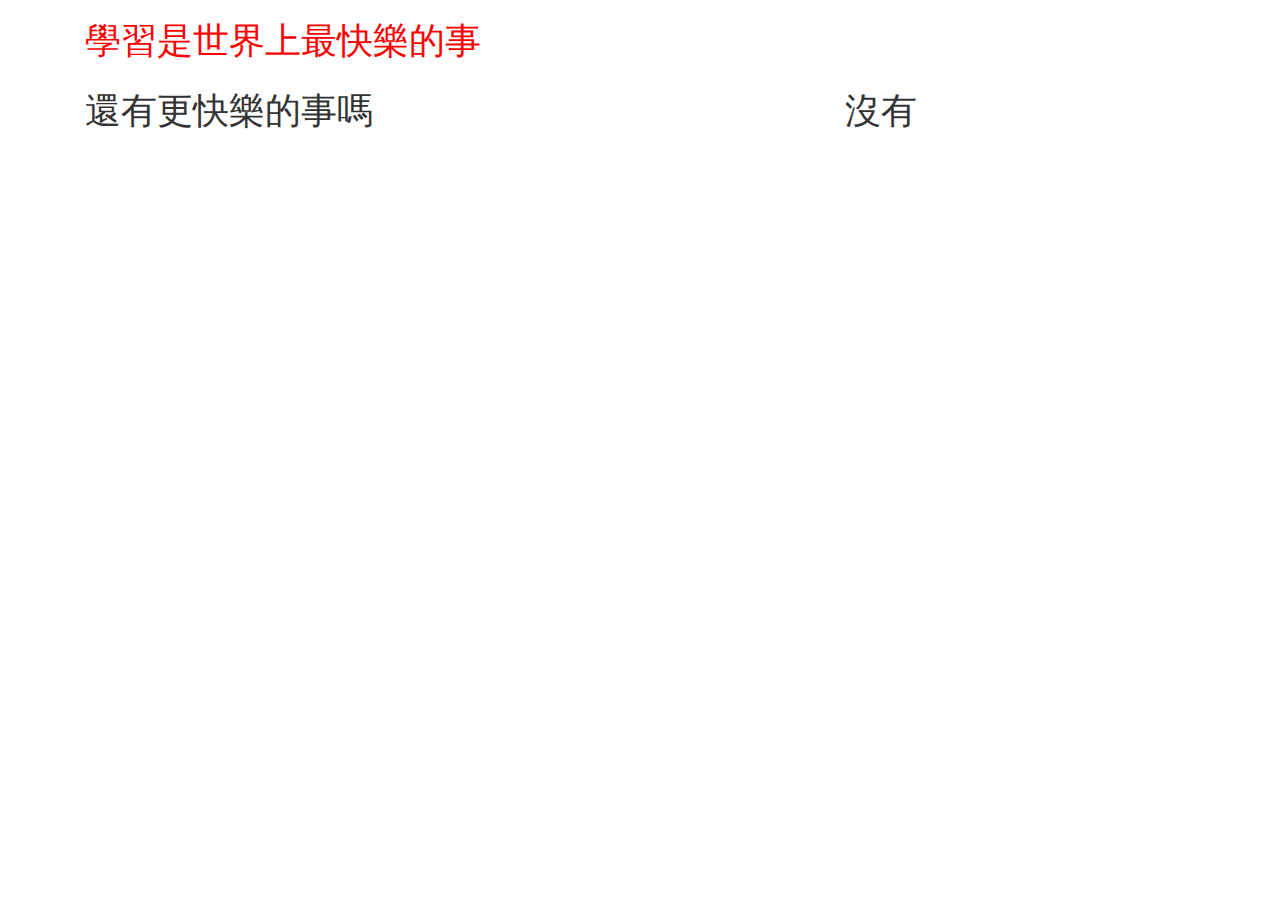
<file: index.html>
<!doctype html>
<html class="no-js" lang="">

<head>
    <style type="text/css"></style>
    <meta charset="utf-8">
    <meta http-equiv="X-UA-Compatible" content="IE=edge,chrome=1">
    <title></title>
    <meta name="description" content="">
    <meta name="viewport" content="width=device-width, initial-scale=1">
    <link href="https://fonts.googleapis.com/css?family=Shadows+Into+Light" rel="stylesheet">

    <link rel="stylesheet" href="https://maxcdn.bootstrapcdn.com/bootstrap/3.3.7/css/bootstrap.min.css" integrity="sha384-BVYiiSIFeK1dGmJRAkycuHAHRg32OmUcww7on3RYdg4Va+PmSTsz/K68vbdEjh4u" crossorigin="anonymous">

    <script src="https://maxcdn.bootstrapcdn.com/bootstrap/3.3.7/js/bootstrap.min.js" integrity="sha384-Tc5IQib027qvyjSMfHjOMaLkfuWVxZxUPnCJA7l2mCWNIpG9mGCD8wGNIcPD7Txa" crossorigin="anonymous"></script>

    <link rel="stylesheet" href="css/main.css">

    <script src="js/vendor/modernizr-2.8.3.min.js"></script>
</head>

<body>
    <!--[if lt IE 8]>
            <p class="browserupgrade">You are using an <strong>outdated</strong> browser. Please <a href="http://browsehappy.com/">upgrade your browser</a> to improve your experience.</p>
        <![endif]-->
    <div class="col-md-8"></div>
    <div class="container">
    
        <div class="col-md-12" style="color:red; border:black;"><H1>學習是世界上最快樂的事</H1></div>
        <div class="col-md-8"><H1>還有更快樂的事嗎</H1></div>
        <div class="col-md-4"><H1>沒有</H1></div>
        
    </div>
    
    
    
    
    
    <script src="//ajax.googleapis.com/ajax/libs/jquery/1.11.2/jquery.min.js"></script>
    <script>
        window.jQuery || document.write('<script src="js/vendor/jquery-1.11.2.min.js"><\/script>')
    </script>

    <script src="js/main.js"></script>

    <!-- Google Analytics: change UA-XXXXX-X to be your site's ID. -->
    <script>
        (function (b, o, i, l, e, r) {
            b.GoogleAnalyticsObject = l;
            b[l] || (b[l] =
                function () {
                    (b[l].q = b[l].q || []).push(arguments)
                });
            b[l].l = +new Date;
            e = o.createElement(i);
            r = o.getElementsByTagName(i)[0];
            e.src = '//www.google-analytics.com/analytics.js';
            r.parentNode.insertBefore(e, r)
        }(window, document, 'script', 'ga'));
        ga('create', 'UA-XXXXX-X', 'auto');
        ga('send', 'pageview');
    </script>
</body>

</html>
</file>
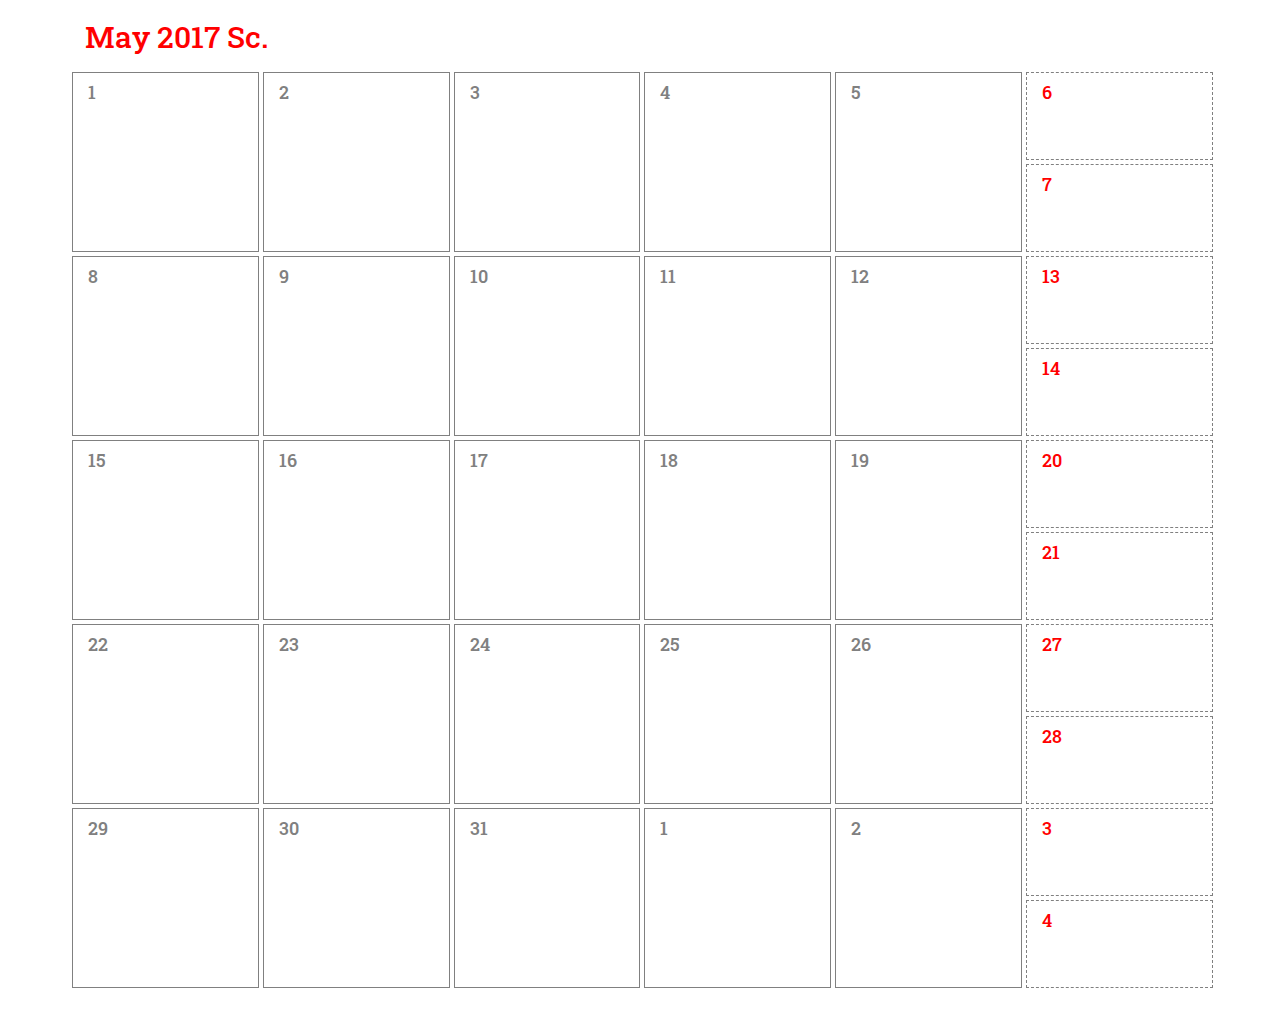
<file: cal.html>
<!doctype html>
<html class="no-js" lang="">

<head>
    <style type="text/css"></style>
    <meta charset="utf-8">
    <meta http-equiv="X-UA-Compatible" content="IE=edge,chrome=1">
    <title></title>
    <meta name="description" content="">
    <meta name="viewport" content="width=device-width, initial-scale=1">
    <link href="https://fonts.googleapis.com/css?family=Roboto+Slab|Slabo+27px" rel="stylesheet">
    <link rel="stylesheet" href="https://maxcdn.bootstrapcdn.com/bootstrap/3.3.7/css/bootstrap.min.css" integrity="sha384-BVYiiSIFeK1dGmJRAkycuHAHRg32OmUcww7on3RYdg4Va+PmSTsz/K68vbdEjh4u" crossorigin="anonymous">
    <script src="https://maxcdn.bootstrapcdn.com/bootstrap/3.3.7/js/bootstrap.min.js" integrity="sha384-Tc5IQib027qvyjSMfHjOMaLkfuWVxZxUPnCJA7l2mCWNIpG9mGCD8wGNIcPD7Txa" crossorigin="anonymous"></script>
    <link rel="stylesheet" href="css/main.css">
    <script src="js/vendor/modernizr-2.8.3.min.js"></script>
</head>

<body>
    <!--[if lt IE 8]>
            <p class="browserupgrade">You are using an <strong>outdated</strong> browser. Please <a href="http://browsehappy.com/">upgrade your browser</a> to improve your experience.</p>
        <![endif]-->
    <div class="container">
        <div class="col-md-12" style="height:70px; color:red; border-style:none;border-color:grey;border-width:1px;font-family: 'Roboto Slab', serif;">
            <H2>May 2017 Sc.</H2> </div>
    </div>
    <div class="container" style="font-family: 'Roboto Slab', serif;padding-right:10px;">
        <div class="col-md-2" style="padding:2px;" ;>
            <div class="col-md-12" style="height:180px; color:grey; border-style:solid;border-color:grey;border-width:1px;">
                <H4>1</H4> </div>
        </div>
        <div class="col-md-2" style="padding:2px;" ;>
            <div class="col-md-12" style="height:180px;color:grey; border-style:solid;border-color:grey;border-width:1px;">
                <H4>2</H4> </div>
        </div>
        <div class="col-md-2" style="padding:2px;" ;>
            <div class="col-md-12" style="height:180px;color:grey; border-style:solid;border-color:grey;border-width:1px;">
                <H4>3</H4> </div>
        </div>
        <div class="col-md-2" style="padding:2px;" ;>
            <div class="col-md-12" style="height:180px;color:grey; border-style:solid;border-color:grey;border-width:1px;">
                <H4>4</H4> </div>
        </div>
        <div class="col-md-2" style="padding:2px;" ;>
            <div class="col-md-12" style="height:180px;color:grey; border-style:solid;border-color:grey;border-width:1px;">
                <H4>5</H4> </div>
        </div>
        <div class="col-md-2" style="padding:2px;" ;>
            <div class="col-md-12" style="height:88px;color:red; border-style:dashed;border-color:grey;border-width:1px;">
                <H4>6</H3></div>
        <div class="col-md-12" style="height:4px;"></div>
        <div class="col-md-12" style="height:88px;color:red; border-style:dashed;border-color:grey;border-width:1px;"><H4>7</H4> </div>
        </div>
        <div class="col-md-2" style="padding:2px;" ;>
            <div class="col-md-12" style="height:180px; color:grey; border-style:solid;border-color:grey;border-width:1px;">
                <H4>8</H4> </div>
        </div>
        <div></div>
        <div class="col-md-2" style="padding:2px;" ;>
            <div class="col-md-12" style="height:180px;color:grey; border-style:solid;border-color:grey;border-width:1px;">
                <H4>9</H4> </div>
        </div>
        <div class="col-md-2" style="padding:2px;" ;>
            <div class="col-md-12" style="height:180px;color:grey; border-style:solid;border-color:grey;border-width:1px;">
                <H4>10</H4> </div>
        </div>
        <div class="col-md-2" style="padding:2px;" ;>
            <div class="col-md-12" style="height:180px;color:grey; border-style:solid;border-color:grey;border-width:1px;">
                <H4>11</H4> </div>
        </div>
        <div class="col-md-2" style="padding:2px;" ;>
            <div class="col-md-12" style="height:180px;color:grey; border-style:solid;border-color:grey;border-width:1px;">
                <H4>12</H4> </div>
        </div>
        <div class="col-md-2" style="padding:2px;" ;>
            <div class="col-md-12" style="height:88px;color:red; border-style:dashed;border-color:grey;border-width:1px;">
                <H4>13</H4> </div>
            <div class="col-md-12" style="height:4px;"></div>
            <div class="col-md-12" style="height:88px;color:red; border-style:dashed;border-color:grey;border-width:1px;">
                <H4>14</H4> </div>
        </div>
        <div class="col-md-2" style="padding:2px;" ;>
            <div class="col-md-12" style="height:180px; color:grey; border-style:solid;border-color:grey;border-width:1px;">
                <H4>15</H4> </div>
        </div>
        <div></div>
        <div class="col-md-2" style="padding:2px;" ;>
            <div class="col-md-12" style="height:180px;color:grey; border-style:solid;border-color:grey;border-width:1px;">
                <H4>16</H4> </div>
        </div>
        <div class="col-md-2" style="padding:2px;" ;>
            <div class="col-md-12" style="height:180px;color:grey; border-style:solid;border-color:grey;border-width:1px;">
                <H4>17</H4> </div>
        </div>
        <div class="col-md-2" style="padding:2px;" ;>
            <div class="col-md-12" style="height:180px;color:grey; border-style:solid;border-color:grey;border-width:1px;">
                <H4>18</H4> </div>
        </div>
        <div class="col-md-2" style="padding:2px;" ;>
            <div class="col-md-12" style="height:180px;color:grey; border-style:solid;border-color:grey;border-width:1px;">
                <H4>19</H4> </div>
        </div>
        <div class="col-md-2" style="padding:2px;" ;>
            <div class="col-md-12" style="height:88px;color:red; border-style:dashed;border-color:grey;border-width:1px;">
                <H4>20</H4> </div>
            <div class="col-md-12" style="height:4px;"></div>
            <div class="col-md-12" style="height:88px;color:red; border-style:dashed;border-color:grey;border-width:1px;">
                <H4>21</H4> </div>
        </div>
        <div class="col-md-2" style="padding:2px;" ;>
            <div class="col-md-12" style="height:180px; color:grey; border-style:solid;border-color:grey;border-width:1px;">
                <H4>22</H4> </div>
        </div>
        <div></div>
        <div class="col-md-2" style="padding:2px;" ;>
            <div class="col-md-12" style="height:180px;color:grey; border-style:solid;border-color:grey;border-width:1px;">
                <H4>23</H4> </div>
        </div>
        <div class="col-md-2" style="padding:2px;" ;>
            <div class="col-md-12" style="height:180px;color:grey; border-style:solid;border-color:grey;border-width:1px;">
                <H4>24</H4> </div>
        </div>
        <div class="col-md-2" style="padding:2px;" ;>
            <div class="col-md-12" style="height:180px;color:grey; border-style:solid;border-color:grey;border-width:1px;">
                <H4>25</H4> </div>
        </div>
        <div class="col-md-2" style="padding:2px;" ;>
            <div class="col-md-12" style="height:180px;color:grey; border-style:solid;border-color:grey;border-width:1px;">
                <H4>26</H4> </div>
        </div>
        <div class="col-md-2" style="padding:2px;" ;>
            <div class="col-md-12" style="height:88px;color:red; border-style:dashed;border-color:grey;border-width:1px;">
                <H4>27</H4> </div>
            <div class="col-md-12" style="height:4px;"></div>
            <div class="col-md-12" style="height:88px;color:red; border-style:dashed;border-color:grey;border-width:1px;">
                <H4>28</H4> </div>
        </div>
        <div class="col-md-2" style="padding:2px;" ;>
            <div class="col-md-12" style="height:180px; color:grey; border-style:solid;border-color:grey;border-width:1px;">
                <H4>29</H4> </div>
        </div>
        <div></div>
        <div class="col-md-2" style="padding:2px;" ;>
            <div class="col-md-12" style="height:180px;color:grey; border-style:solid;border-color:grey;border-width:1px;">
                <H4>30</H4> </div>
        </div>
        <div class="col-md-2" style="padding:2px;" ;>
            <div class="col-md-12" style="height:180px;color:grey; border-style:solid;border-color:grey;border-width:1px;">
                <H4>31</H4> </div>
        </div>
        <div class="col-md-2" style="padding:2px;" ;>
            <div class="col-md-12" style="height:180px;color:grey; border-style:solid;border-color:grey;border-width:1px;">
                <H4>1</H4> </div>
        </div>
        <div class="col-md-2" style="padding:2px;" ;>
            <div class="col-md-12" style="height:180px;color:grey; border-style:solid;border-color:grey;border-width:1px;">
                <H4>2</H4> </div>
        </div>
        <div class="col-md-2" style="padding:2px;" ;>
            <div class="col-md-12" style="height:88px;color:red; border-style:dashed;border-color:grey;border-width:1px;">
                <H4>3</H4> </div>
            <div class="col-md-12" style="height:4px;"></div>
            <div class="col-md-12" style="height:88px;color:red; border-style:dashed;border-color:grey;border-width:1px;">
                <H4>4</H3></div>
        <div class="col-md-12" style="height:30px;"></div>
    </div>
    
    
    
    
    
    <script src="//ajax.googleapis.com/ajax/libs/jquery/1.11.2/jquery.min.js"></script>
    <script>
        window.jQuery || document.write('<script src="js/vendor/jquery-1.11.2.min.js"><\/script>')
    </script>

    <script src="js/main.js"></script>

    <!-- Google Analytics: change UA-XXXXX-X to be your site's ID. -->
    <script>
        (function (b, o, i, l, e, r) {
            b.GoogleAnalyticsObject = l;
            b[l] || (b[l] =
                function () {
                    (b[l].q = b[l].q || []).push(arguments)
                });
            b[l].l = +new Date;
            e = o.createElement(i);
            r = o.getElementsByTagName(i)[0];
            e.src = '//www.google-analytics.com/analytics.js';
            r.parentNode.insertBefore(e, r)
        }(window, document, 'script', 'ga'));
        ga('create', 'UA-XXXXX-X', 'auto');
        ga('send', 'pageview');
    </script>
</body>

</html>
</file>
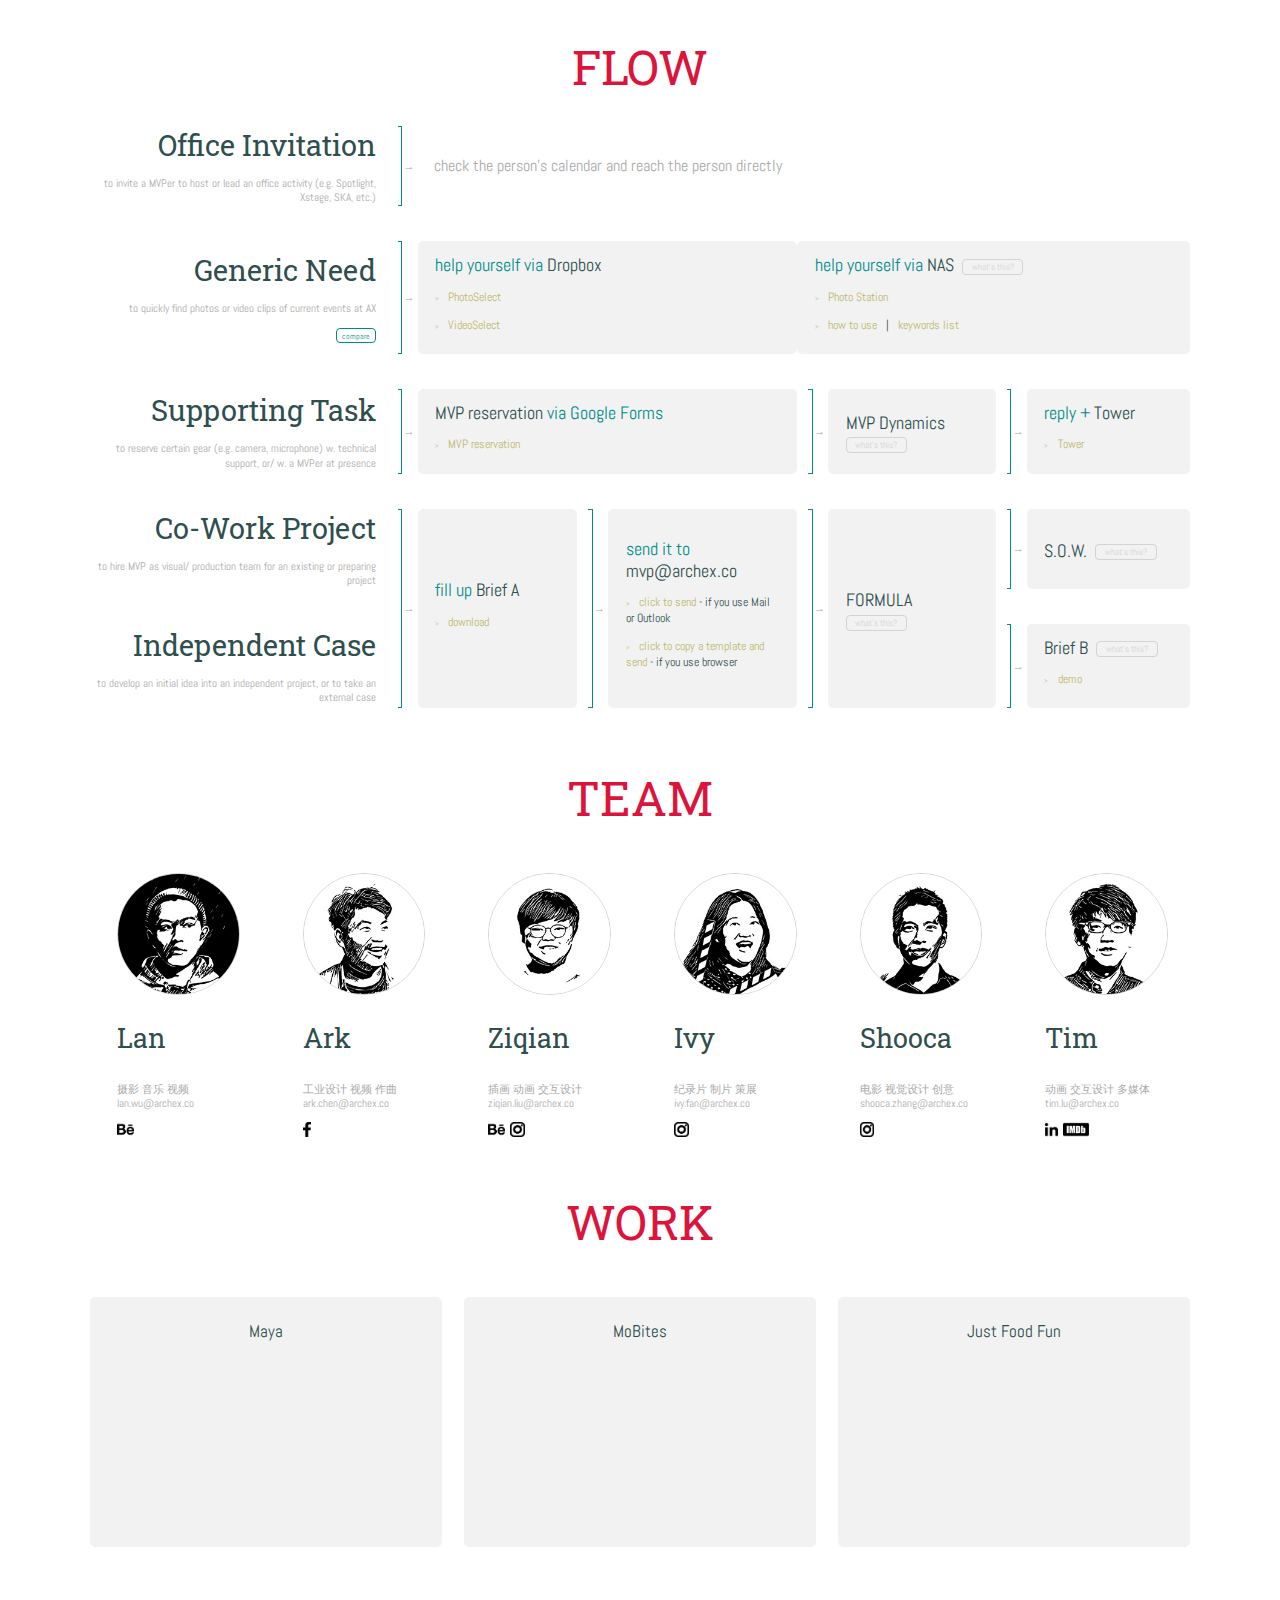
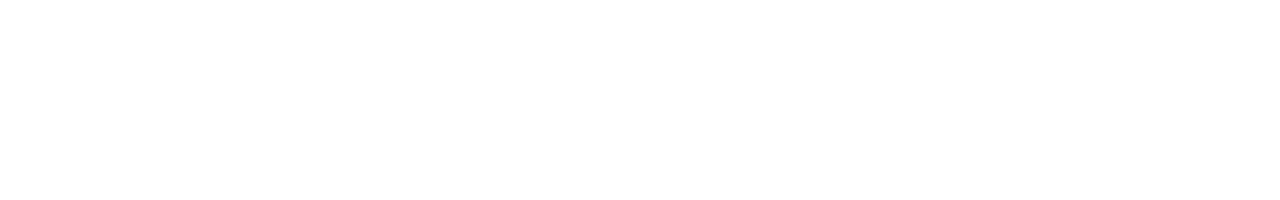
<file: mvp.html>
<!doctype html>
<html class="" lang="">

<head>
    <style type="text/css"></style>
    <meta charset="utf-8">
    <meta http-equiv="X-UA-Compatible" content="IE=edge,chrome=1">
    <title></title>
    <meta name="description" content="">
    <meta name="viewport" content="width=device-width, initial-scale=1">
    <link href="https://fonts.googleapis.com/css?family=Abel|Noto+Sans|Roboto+Slab|Slabo+27px" rel="stylesheet">
    <link href="css/alertify.core.css" rel="stylesheet">
    <link href="css/alertify.default.css" rel="stylesheet">
    <link rel="stylesheet" href="css/mvp.css">
    <script src="js/jquery.min.js"></script>
    <script src="js/alertify.min.js"></script>
    <title>Work with MVP</title>
</head>

<body>
    <div class="bg bg-blur"></div>
    <script>
        $j = jQuery.noConflict()
        $j(function () {
            $j('#alert1-compare').click(function () {
                alertify.alert('解决方案征集：这里应该放一张图，但我现在写不出来T_T，因为用的是 alert，还望有识之士提供插入图片的办法！在此之前请访问图片链接：https://uniweep.github.io/img/compare_Foton.jpg');
            });
            $j('#alert2-nas').click(function () {
                alertify.alert('Network Attached Storage（网络连接存储设备）简称 NAS，是能通过网络进行远程访问的存储设备，不必连接实体线路即可浏览、搜寻、下载。在 ArcheX，根据相片、视频两种档案类型，又分别称为 Photobase 与 Videobase。');
            });
            $j('#alert3-photostation').click(function () {
                alertify.alert('Network Attached Storage（网络连接存储设备）简称 NAS，是能通过网络进行远程访问的存储设备，不必连接实体线路即可浏览、搜寻、下载。在 ArcheX，根据相片、视频两种档案类型，又分别称为 Photobase 与 Videobase。');
            });
            $j('#alert4-dynamics').click(function () {
                alertify.alert('MVP Dynamic 是 MVP 内部的工作量检视机制。当团队收到新需求后，我们会参考每个人参与的项目、任务或机制，合理分配工作量。');
            });
            $j('#alert5-formula').click(function () {
                alertify.alert('FORMULA 是 MVP 内部在接项目之前的核心评估工具。它由 MVP 成员达成共识的若干参数及其比重组成，旨在有效平衡作品的品质与产出效益等多方考量。通常在较大的项目需求出现时，作为其潜在价值评估的重要依据。这是一个仍在完善发展的工具。');
            });
            $j('#alert6-sow').click(function () {
                alertify.alert('SOW 是 Statement of Work（工作说明）的简称。目前用于和客户说明工作内容、项目时程、交付物和工时费用的项目文件，具体内容请 PM 参见 SOW 模板。通常双方在项目需求、工作内容、时程和交付物协商达成一致后，这时可进入 SOW 撰写阶段。客户审核通过后，须有书面同意证明（例如，邮件回复），ArcheX 项目组才可进行费用支出。因不同项目特殊性，有部分项目走不同流程，请依据项目实际状况进行。');
            });
            $j('#alert7-briefb').click(function () {
                alertify.alert('Brief B 文档是 MVP 针对 Brief A 提出的需求与想法，经过团队的分析、疏理、讨论与评估，正式回覆需求方的官方文件。其中会明确列出参与人力、时程规划、场地、视觉风格等制作细节。通常 MVP 会与需求方针对 Brief B 进行多次沟通，以产出最终版的制作计划表。');
            });
        })
    </script>
    <!--[if lt IE 8]>
            <p class="browserupgrade">You are using an <strong>outdated</strong> browser. Please <a href="http://browsehappy.com/">upgrade your browser</a> to improve your experience.</p>
        <![endif]-->
    <div class="container container-front">
        <div id="left"></div>
        <div id="middle">
            <div class="col-md-12">
                <H1>FLOW</H1> </div>
            <table id="flow">
                <tr class="normal">
                    <td align="left" class="content1">
                        <div class="title"><strong>Office Invitation</strong></div>
                        <div class="subtitle">to invite a MVPer to host or lead an office activity (e.g. Spotlight, Xstage, SKA, etc.) </div>
                    </td>
                    <th align="left" border="0"></th>
                    <td align="left">
                        <h5>→</h5></td>
                    <td align="left" class="content2" colspan="13">check the person's calendar and reach the person directly</td>
                </tr>
                <tr class="normal">
                    <td align="left" class="content1">
                        <div class="title"><strong>Generic Need</strong></div>
                        <div class="subtitle">to quickly find photos or video clips of current events at AX</div>
                        <button class="button_strong" style="vertical-align:middle" id="alert1-compare"><span>compare</span></button>
                        <!--
                          <div class="jsg">
        <input class="btn" type="button" value="訊息框" id="alert-btn"></div>
-->
                    </td>
                    <th align="left"></th>
                    <td align="left">
                        <h5>→</h5></td>
                    <td align="left" class="content" colspan="5"> help yourself via <strong>Dropbox</strong>
                        <h3>
                            <!--<strong>|</strong<weak>></weak>-->
                            <a href="https://www.dropbox.com/home/-%20MVP%20PhotoSelect" style="text-decoration:none;"><weak>></weak>PhotoSelect</a><p></p><a href="https://www.dropbox.com/home/-%20MVP%20VideoSelect" style="text-decoration:none;"><weak>></weak>VideoSelect</a></h3> </td>
                    <td align="left" class="content" colspan="8">help yourself via <strong>NAS</strong>&nbsp;
                        <button class="button" style="vertical-align:middle" id="alert2-nas"><span>what's this?</span></button>
                        <h3><a href="http://10.39.1.68" style="text-decoration:none;"><weak>></weak>Photo Station</a><a href="download/how_to_use_PhotoStation.pdf" style="text-decoration:none" id=""><p></p><weak>></weak>how to use</a><strong>&nbsp;&nbsp;&nbsp;|&nbsp;&nbsp;&nbsp;</strong><a href="download/PhotoStation_keywords_list.pdf" style="text-decoration:none" id="">keywords list</a></h3> </td>
                </tr>
                <tr class="normal">
                    <td align="left" class="content1">
                        <div class="title"><strong>Supporting Task</strong></div>
                        <div class="subtitle">to reserve certain gear (e.g. camera, microphone) w. technical support, or/ w. a MVPer at presence</div>
                    </td>
                    <th align="left"></th>
                    <td align="left">
                        <h5>→</h5></td>
                    <td align="left" class="content" colspan="5"><strong>MVP reservation</strong> via Google Forms
                        <h3><a href="https://goo.gl/Kqqmog" style="text-decoration:none;"><weak>></weak>MVP reservation</a></h3> </td>
                    <th align="left" class="space"></th>
                    <th align="left"></th>
                    <td align="left">
                        <h5>→</h5></td>
                    <td align="left" class="content"><strong>MVP Dynamics</strong>&nbsp;
                        <button class="button" style="vertical-align:middle" id="alert4-dynamics"><span>what's this?</span></button>
                    </td>
                    <th align="left" class="space"></th>
                    <th align="left"></th>
                    <td align="left">
                        <h5>→</h5></td>
                    <td align="left" class="content">reply + <strong>Tower</strong>
                        <h3><a href="https://tower.im/projects/46619dada1c14657b7a911a00c19ab49/" style="text-decoration:none;"><weak>></weak>Tower</a></h3></td>
                </tr>
                <tr class="normal">
                    <td align="left" class="content1">
                        <div class="title"><strong>Co-Work Project</strong></div>
                        <div class="subtitle">to hire MVP as visual/ production team for an existing or preparing project</div>
                    </td>
                    <th align="left" rowspan="2"></th>
                    <td align="left" rowspan="2">
                        <h5>→</h5></td>
                    <td align="left" class="content" rowspan="2">fill up <strong>Brief A</strong>
                        <h3><a href="download/MVP%20Video%20Production%20Briefing%20Form%20v2.1%20A.pdf" style="text-decoration:none;"><weak>></weak>download</a></h3></td>
                    <th align="left" rowspan="2" class="space"></th>
                    <th align="left" rowspan="2"></th>
                    <td align="left" rowspan="2">
                        <h5>→</h5></td>
                    <td align="left" class="content" rowspan="2" border="0">send it to <strong>mvp@archex.co</strong>
                        <h3><a href="mailto:mvp@archex.co?Subject=Reservation%20Request&body=content here%0Dsecond%0Dthird" style="text-decoration:none;"><weak>></weak>click to send</a><strong> - if you use Mail or Outlook</strong></h3>
                        <h3><a href="" style="text-decoration:none;"><weak>></weak>click to copy a template and send</a><strong> - if you use browser</strong></h3> </td>
                    <th align="left" rowspan="2" class="space"></th>
                    <th align="left" rowspan="2"></th>
                    <td align="left" rowspan="2">
                        <h5>→</h5></td>
                    <td align="left" class="content" rowspan="2"><strong>FORMULA</strong>&nbsp;
                        <button class="button" style="vertical-align:middle" id="alert5-formula"><span>what's this?</span></button>
                    </td>
                    <th align="left" class="space"></th>
                    <th align="left"></th>
                    <td align="left">
                        <h5>→</h5></td>
                    <td align="left" class="content"><strong>S.O.W.</strong>&nbsp;
                        <button class="button" style="vertical-align:middle" id="alert6-sow"><span>what's this?</span></button>
                    </td>
                </tr>
                <tr class="normal">
                    <td align="left" class="content1">
                        <div class="title"><strong>Independent Case</strong></div>
                        <div class="subtitle">to develop an initial idea into an independent project, or to take an external case</div>
                    </td>
                    <th align="left" class="space"></th>
                    <th align="left"></th>
                    <td align="left">
                        <h5>→</h5></td>
                    <td align="left" class="content"><strong>Brief B</strong>&nbsp;
                        <button class="button" style="vertical-align:middle" id="alert7-briefb"><span>what's this?</span></button>
                        <h3><a href="download/MVP%20Video%20Production%20Briefing%20Form%20v2.1%20A.pdf" style="text-decoration:none;"><weak>></weak>demo</a></h3></td>
                </tr>
            </table>
            <table id="flow_mobile">
                <tr>
                    <td align="left" class="content1_mobile">
                        <div class="title"><strong>Office Invitation</strong></div>
                    </td>
                    <tr class="mobile">
                        <th align="left" class="mobile"></th>
                    </tr>
                    <tg class="mobile">
                        <td class="mobile">↓</td>
                </tr>
                <td align="left" class="content_mobile">
                    <div>check the person's calendar and reach the person directly</div>
                </td>
                </tr>
                <tr>
                    <td align="left" class="content1_mobile">
                        <div class="title"><strong>Generic Need</strong></div>
                    </td>
                    <tr class="mobile">
                        <th align="left" class="mobile"></th>
                    </tr>
                    <tg class="mobile">
                        <td class="mobile">↓</td>
                </tr>
                <td align="left" class="content_mobile">
                    <div>
                        <a href="https://www.dropbox.com/home/-%20MVP%20PhotoSelect" style="text-decoration:none;">
                            <weak class="mobile">></weak>PhotoSelect</a><a href="https://www.dropbox.com/home/-%20MVP%20VideoSelect" style="text-decoration:none;">&nbsp;&nbsp;&nbsp;&nbsp;&nbsp;&nbsp;<weak class="mobile">></weak>VideoSelect</a><a href="http://10.39.1.68" style="text-decoration:none;">&nbsp;&nbsp;&nbsp;&nbsp;&nbsp;&nbsp;<weak class="mobile">></weak>Photo Station</a></div>
                </td>
                </tr>
                <tr>
                    <td align="left" class="content1_mobile">
                        <div class="title"><strong>Supporting Task</strong></div>
                    </td>
                    <tr class="mobile">
                        <th align="left" class="mobile"></th>
                    </tr>
                    <tg class="mobile">
                        <td class="mobile">↓</td>
                </tr>
                <td align="left" class="content_mobile">
                    <div>
                        <a href="https://docs.google.com/a/archex.co/forms/d/e/1FAIpQLSfPOw2sKBgemHYWXStk47wBY8v6OUPzXq-zitkABcErJe_0bw/viewform?c=0&w=1&includes_info_params=true" style="text-decoration:none;">
                            <weak class="mobile">></weak>MVP reservation</a><a href="https://tower.im/projects/46619dada1c14657b7a911a00c19ab49" style="text-decoration:none;">&nbsp;&nbsp;&nbsp;&nbsp;&nbsp;&nbsp;<weak class="mobile">></weak>Tower</a></div>
                </td>
                </tr>
                <tr>
                    <td align="left" class="content1_mobile">
                        <div class="title"><strong>Co-Work Project / <br />Independent Case</strong></div>
                    </td>
                    <tr class="mobile">
                        <th align="left" class="mobile"></th>
                    </tr>
                    <tg class="mobile">
                        <td class="mobile">↓</td>
                </tr>
                <td align="left" class="content_mobile">
                    <div>
                        <a href="download/MVP%20Video%20Production%20Briefing%20Form%20v2.1%20A.pdf" style="text-decoration:none;">
                            <weak class="mobile">></weak>Brief A</a><a href="mailto:mvp@archex.co?Subject=Reservation%20Request&body=content here%0Dsecond%0Dthird" style="text-decoration:none;">&nbsp;&nbsp;&nbsp;&nbsp;&nbsp;&nbsp;<weak class="mobile">></weak>email to mvp@archex.co</a></div>
                </td>
                </tr>
                <tr class="mobile">
                    <td align="left" class="content1_mobile">
                        <div></div>
                    </td>
                </tr>
            </table>
            <div class="col-md-12">
                <H1>TEAM</H1> </div>
            <table id="team">
                <tr class="normal">
                    <ul align="left">
                        <li><img src="img/profile_wl_b200.jpg" alt="Lan Wu" id="">
                            <div class="title">Lan</div>
                            <h5>摄影 音乐 视频<br />lan.wu@archex.co</h5><div class="social">
                            <ul align="left"><a href="https://www.behance.net/lanwu185e"><li><img src="img/MVPage_icon-be.png" alt="" id=""></li></ul></div></li></a>
                        <li><img src="img/profile_ak_b200.jpg" alt="Ark Chen" id="">
                            <div class="title">Ark</div>
                            <h5>工业设计 视频 作曲<br />ark.chen@archex.co</h5><div class="social">
                            <ul align="left"><a href="https://www.facebook.com/chenark8"><li><img src="img/MVPage_icon-fb.png" alt="" id=""></li></a></ul></div></li>
                        <li><img src="img/profile_zq_b200.jpg" alt="Ziqian Liu" id="">
                            <div class="title">Ziqian</div>
                            <h5>插画 动画 交互设计<br />ziqian.liu@archex.co</h5><div class="social">
                            <ul align="left"><a href="http://www.behance.net/zqliu"><li><img src="img/MVPage_icon-be.png" alt="" id=""></li></a><a href="https://www.instagram.com/zqliu99"><li><img src="img/MVPage_icon-ig.png" alt="" id=""></li></a></ul></div></li>
                        <li><img src="img/profile_iv_b200.jpg" alt="Ivy Fan" id="">
                            <div class="title">Ivy</div>
                            <h5>纪录片 制片 策展<br />ivy.fan@archex.co</h5><div class="social">
                            <ul align="left"><a href="https://www.instagram.com/ivyfffan/"><li><img src="img/MVPage_icon-ig.png" alt="" id=""></li></a></ul></div></li>
                        <li><img src="img/profile_sc_b200.jpg" alt="Shooca Zhang" id="">
                            <div class="title">Shooca</div>
                            <h5>电影 视觉设计 创意<br />shooca.zhang@archex.co</h5><div class="social">
                            <ul align="left"><a href="https://www.instagram.com/uniweep/"><li><img src="img/MVPage_icon-ig.png" alt="" id=""></li></a></ul></div></li>
                        <li><img src="img/profile_tm_b200.jpg" alt="Tim Lu" id="">
                            <div class="title">Tim</div>
                            <h5>动画 交互设计 多媒体<br />tim.lu@archex.co</h5><div class="social">
                            <ul align="left"><a href="https://www.linkedin.com/in/tim-lu-67b7b6108/"><li><img src="img/MVPage_icon-in.png" alt="" id=""></li></a><a href="http://www.imdb.com/user/ur29335580/watchlist?sort=date_added%2Cdesc&view=grid"><li><img src="img/MVPage_icon-im.png" alt="" id=""></li></a></ul></div></li>
                    </ul>
                </tr>
            </table>
            <div class="col-md-12">
                <H1>WORK</H1> </div>
            <div class="work">
                <ul>
                    <li>
                        <div class="front">
                            <div class="project"><strong>Maya</strong></div>
                            <div class="">
                                <iframe src="https://www.youtube.com/embed/-vlu7asHhX0?rel=0?ecver=2" frameborder="0" style="position:relative;width:85%" allowfullscreen></iframe>
                            </div>
                        </div>
                    </li>
                    <li>
                        <div class="front">
                            <div class="project"><strong>MoBites</strong></div>
                            <div class="">
                                <iframe src="https://www.youtube.com/embed/ghSLp97eJwQ?rel=0?ecver=2" frameborder="0" style="position:relative;width:85%" allowfullscreen></iframe>
                            </div>
                        </div>
                    </li>
                    <li>
                        <div class="front">
                            <div class="project"><strong>Just Food Fun</strong></div>
                            <div class="">
                                <iframe src="https://www.youtube.com/embed/b6qHY9PYkVA?rel=0?ecver=2" frameborder="0" style="position:relative;width:85%;" allowfullscreen></iframe>
                            </div>
                        </div>
                    </li>
                </ul>
            </div>
        </div>
        <div id="right"></div>
    </div>
</body>

</html>
</file>
<file: css/main.css>
/*! HTML5 Boilerplate v5.0 | MIT License | http://h5bp.com/ */
body{font-family: 'Shadows Into Light', cursive;}
html {
    color: #222;
    font-size: 1em;
    line-height: 1.4;
}

::-moz-selection {
    background: #b3d4fc;
    text-shadow: none;
}

::selection {
    background: #b3d4fc;
    text-shadow: none;
}

audio,
canvas,
iframe,
img,
svg,
video {
    vertical-align: middle;
}


.browserupgrade {
    margin: 0.2em 0;
    background: #ccc;
    color: #000;
    padding: 0.2em 0;
}


/* ==========================================================================
   Author's custom styles
   ========================================================================== */
















/* ==========================================================================
   Media Queries
   ========================================================================== */

@media only screen and (min-width: 35em) {

}

@media print,
       (-webkit-min-device-pixel-ratio: 1.25),
       (min-resolution: 120dpi) {

}

/* ==========================================================================
   Helper classes
   ========================================================================== */

.hidden {
    display: none !important;
    visibility: hidden;
}

.visuallyhidden {
    border: 0;
    clip: rect(0 0 0 0);
    height: 1px;
    margin: -1px;
    overflow: hidden;
    padding: 0;
    position: absolute;
    width: 1px;
}

.visuallyhidden.focusable:active,
.visuallyhidden.focusable:focus {
    clip: auto;
    height: auto;
    margin: 0;
    overflow: visible;
    position: static;
    width: auto;
}

.invisible {
    visibility: hidden;
}

.clearfix:before,
.clearfix:after {
    content: " ";
    display: table;
}

.clearfix:after {
    clear: both;
}

.clearfix {
    *zoom: 1;
}

/* ==========================================================================
   Print styles
   ========================================================================== */

@media print {
    *,
    *:before,
    *:after {
        background: transparent !important;
        color: #000 !important;
        box-shadow: none !important;
        text-shadow: none !important;
    }

    a,
    a:visited {
        text-decoration: underline;
    }

    a[href]:after {
        content: " (" attr(href) ")";
    }

    abbr[title]:after {
        content: " (" attr(title) ")";
    }

    a[href^="#"]:after,
    a[href^="javascript:"]:after {
        content: "";
    }

    pre,
    blockquote {
        border: 1px solid #999;
        page-break-inside: avoid;
    }

    thead {
        display: table-header-group;
    }

    tr,
    img {
        page-break-inside: avoid;
    }

    img {
        max-width: 100% !important;
    }

    p,
    h2,
    h3 {
        orphans: 3;
        widows: 3;
    }

    h2,
    h3 {
        page-break-after: avoid;
    }
}
</file>
<file: css/alertify.core.css>
.alertify,
.alertify-show,
.alertify-log {
	-webkit-transition: all 500ms cubic-bezier(0.175, 0.885, 0.320, 1.275);
	   -moz-transition: all 500ms cubic-bezier(0.175, 0.885, 0.320, 1.275);
	    -ms-transition: all 500ms cubic-bezier(0.175, 0.885, 0.320, 1.275);
	     -o-transition: all 500ms cubic-bezier(0.175, 0.885, 0.320, 1.275);
	        transition: all 500ms cubic-bezier(0.175, 0.885, 0.320, 1.275); /* easeOutBack */
}
.alertify-hide {
	-webkit-transition: all 250ms cubic-bezier(0.600, -0.280, 0.735, 0.045);
	   -moz-transition: all 250ms cubic-bezier(0.600, -0.280, 0.735, 0.045);
	    -ms-transition: all 250ms cubic-bezier(0.600, -0.280, 0.735, 0.045);
	     -o-transition: all 250ms cubic-bezier(0.600, -0.280, 0.735, 0.045);
	        transition: all 250ms cubic-bezier(0.600, -0.280, 0.735, 0.045); /* easeInBack */
}
.alertify-log-hide {
	-webkit-transition: all 500ms cubic-bezier(0.600, -0.280, 0.735, 0.045);
	   -moz-transition: all 500ms cubic-bezier(0.600, -0.280, 0.735, 0.045);
	    -ms-transition: all 500ms cubic-bezier(0.600, -0.280, 0.735, 0.045);
	     -o-transition: all 500ms cubic-bezier(0.600, -0.280, 0.735, 0.045);
	        transition: all 500ms cubic-bezier(0.600, -0.280, 0.735, 0.045); /* easeInBack */
}
.alertify-cover {
	position: fixed; z-index: 99999;
	top: 0; right: 0; bottom: 0; left: 0;
	background-color:white;
	filter:alpha(opacity=0);
	opacity:0;
}
	.alertify-cover-hidden {
		display: none;
	}
.alertify {
	position: fixed; z-index: 99999;
	top: 50px; left: 50%;
	width: 550px;
	margin-left: -275px;
	opacity: 1;
    
}
	.alertify-hidden {
		-webkit-transform: translate(0,-150px);
		   -moz-transform: translate(0,-150px);
		    -ms-transform: translate(0,-150px);
		     -o-transform: translate(0,-150px);
		        transform: translate(0,-150px);
		opacity: 0;
		display: none;
	}
	/* overwrite display: none; for everything except IE6-8 */
	:root *> .alertify-hidden {
		display: block;
		visibility: hidden;
	}
.alertify-logs {
	position: fixed;
	z-index: 5000;
	bottom: 10px;
	right: 10px;
	width: 300px;
}
.alertify-logs-hidden {
	display: none;
}
	.alertify-log {
		display: block;
		margin-top: 10px;
		position: relative;
		right: -300px;
		opacity: 0;
	}
	.alertify-log-show {
		right: 0;
		opacity: 1;
	}
	.alertify-log-hide {
		-webkit-transform: translate(300px, 0);
		   -moz-transform: translate(300px, 0);
		    -ms-transform: translate(300px, 0);
		     -o-transform: translate(300px, 0);
		        transform: translate(300px, 0);
		opacity: 0;
	}
	.alertify-dialog {
		padding: 25px;
        background: url('') fixed center center;
	}
		.alertify-resetFocus {
			border: 0;
			clip: rect(0 0 0 0);
			height: 1px;
			margin: -1px;
			overflow: hidden;
			padding: 0;
			position: absolute;
			width: 0px;
		}
		.alertify-inner {
			text-align: left;
            line-height: 1.5em;
            font-size: 1em;
		}
		.alertify-text {
			margin-bottom: 15px;
			width: 100%;
			-webkit-box-sizing: border-box;
			   -moz-box-sizing: border-box;
			        box-sizing: border-box;
			font-size: 100%;
		}
		.alertify-buttons {
		}
			.alertify-button,
			.alertify-button:hover,
			.alertify-button:active,
			.alertify-button:visited {
				 
				text-decoration: none;
				border: none;
				/* line-height and font-size for input button */
				line-height: 1;
				font-size: 0.5em;
				display: inline-block;
				cursor: pointer;
				margin-left: 0px;
 
			}

.alertify-isHidden {
	display: none;
}

@media only screen and (max-width: 680px) {
	.alertify,
	.alertify-logs {
		width: 90%;
		-webkit-box-sizing: border-box;
		   -moz-box-sizing: border-box;
		        box-sizing: border-box;
	}
	.alertify {
		left: 5%;
		margin: 0;
	}
}
</file>
<file: css/alertify.default.css>
/**
 * Default Look and Feel
 */
.alertify,
.alertify-log {
	font-family: Abel;

}
.alertify {
	background: #FFF;
	border: 10px solid #333; /* browsers that don't support rgba */
	border: 15px solid rgba(0,0,0,.2);
	border-radius: 5px;
	box-shadow: 0px 10px 40px rgba(0,0,0,0.3);
	-webkit-background-clip: padding;     /* Safari 4? Chrome 6? */
	   -moz-background-clip: padding;     /* Firefox 3.6 */
	        background-clip: padding-box; /* Firefox 4, Safari 5, Opera 10, IE 9 */
    
}
	.alertify-text {
		border: 1px solid #CCC;
		padding: 10px;
		border-radius: 5px;

	}
	.alertify-button {
    font-family: 'Roboto Slab', serif;
        font-size:1em;
		border-radius: 5px;
		color: #FFF;
		padding: 5px 10px;
		text-decoration: none;
		text-shadow: 1px 1px 0 rgba(0,0,0,.0);
		box-shadow: inset 0 1px 0 0 rgba(255,255,255,.5);
		background-image: -webkit-linear-gradient(top, rgba(255,255,255,.3), rgba(255,255,255,0));
		background-image:    -moz-linear-gradient(top, rgba(255,255,255,.3), rgba(255,255,255,0));
		background-image:     -ms-linear-gradient(top, rgba(255,255,255,.3), rgba(255,255,255,0));
		background-image:      -o-linear-gradient(top, rgba(255,255,255,.3), rgba(255,255,255,0));
		background-image:         linear-gradient(top, rgba(255,255,255,.3), rgba(255,255,255,0));
	}
	.alertify-button:hover,
	.alertify-button:focus {
                font-size:1em;
		outline: none;
		background-image: -webkit-linear-gradient(top, rgba(0,0,0,.1), rgba(0,0,0,0));
		background-image:    -moz-linear-gradient(top, rgba(0,0,0,.1), rgba(0,0,0,0));
		background-image:     -ms-linear-gradient(top, rgba(0,0,0,.1), rgba(0,0,0,0));
		background-image:      -o-linear-gradient(top, rgba(0,0,0,.1), rgba(0,0,0,0));
		background-image:         linear-gradient(top, rgba(0,0,0,.1), rgba(0,0,0,0));
	}
	.alertify-button:focus {
		box-shadow: 0 0 0px #2B72D5;
	}
	.alertify-button:active {
		position: relative;
		box-shadow: inset 0 0px 0px rgba(0,0,0,.15), 0 0px 0px rgba(0,0,0,.05);
	}
		.alertify-button-cancel,
		.alertify-button-cancel:hover,
		.alertify-button-cancel:focus {
			background-color: #FE1A00;
			border: 1px solid #D83526;
		}
		.alertify-button-ok,
		.alertify-button-ok:hover,
		.alertify-button-ok:focus {
			background-color: #000;
			border: 0px solid #000;
		}

.alertify-log {
	background: #1F1F1F;
	background: rgba(0,0,0,.9);
	padding: 15px;
	border-radius: 4px;
	color: #FFF;
	text-shadow: -1px -1px 0 rgba(0,0,0,.5);
}
	.alertify-log-error {
		background: #FE1A00;
		background: rgba(254,26,0,.9);
	}
	.alertify-log-success {
		background: #5CB811;
		background: rgba(92,184,17,.9);
	}
</file>
<file: css/mvp.css>
html {
    color: #222;
    font-size: 1em;
    line-height: 1;
    font-weight: 400;
    font-kerning: 0px;
    letter-spacing: normal;
}

body {
    font-family: 'Shadows Into Light', cursive;
    margin: 0px;
}

.bg {
    background: url('') fixed center center;
    height: 1800px;
    text-align: center;
    line-height: 100%;
    background-size: cover;
}

.bg-blur {
    /* filter: url(blur.svg#blur); FireFox, Chrome, Opera */
    float: left;
    width: 100%;
    background-repeat: no-repeat;
    background-position: center;
    background-size: cover;
    -webkit-filter: blur(0px);
    -moz-filter: blur(0px);
    -o-filter: blur(0px);
    -ms-filter: blur(0px);
    filter: blur(0px);
}

h1,
h2,
h3,
h4,
h5,
h6,
h7,
strong,
weak {
    font-weight: 400;
    font-kerning: 0px;
}

h1 {
    font-size: 3em;
}

h2 {
    font-size: 2em;
    line-height: 1.3;
}

h3 {
    font-size: 0.7em;
    line-height: 1.3;
    font-family: 'Abel';
}

h4 {
    font-size: 0.7em;
    line-height: 1.3;
    font-family: Abel;
}

h5 {
    font-size: 0.7em;
    line-height: 1.3;
    font-family: Abel;
    color:darkgray;
    
}

.title {
    font-size: 1.8em;
    line-height: 1.3;
    font-family: 'Roboto Slab', serif;
    padding-bottom: 0.4em;
    color:darkslategray;
}

.subtitle {
    font-size: 0.7em;
    line-height: 1.3;
    font-family: Abel;
    
}

a {
    color: darkkhaki;
}

strong {
    color: darkslategray;
}

weak {
    font-size: 0.5em;
    font-family: Abel;
    margin-right: 1.5em;
}

.container {
    font-family: 'Roboto Slab', serif;
    width: 100%;
}

.container-front {
    position: absolute;
    text-align: center;
}

#left {
    font-family: 'Roboto Slab', serif;
    padding-left: 0px;
    width: 0%;
    float: left;
}

#middle {
    font-family: 'Roboto Slab', serif;
    padding: 0;
    float: left;
    width: 86%;
    left: 7%;
    background-color: ;
    position: relative;
}

#right {
    font-family: 'Roboto Slab', serif;
    padding-right: 0px;
    width: 0%;
    float: right;
}

#flow {
    font-family: 'Roboto Slab', serif;
    color: darkcyan;
    border-collapse: separate;
    border-spacing: 0em 2.2em;
    margin: -3.2em 0em -0.8em 0em;
    width: 100%;
}

#flow_mobile {
    display: none;
}

th {
    border-right: 1px solid darkcyan;
    border-top: 1px solid darkcyan;
    border-bottom: 1px solid darkcyan;
    width: 3px;
}

th.space {
    border: none;
    width: 1%;
}

flow.normal {
    border-bottom: 0px;
}

.col-md-12 {
    height: 70px;
    color: crimson;
    border-style: none;
    border-color: grey;
    border-width: 0px;
    font-family: 'Roboto Slab', serif;
    padding-left: 0px;
    text-align: center;
    line-height: 70px;
    margin-bottom: 40px;
}

#type {
    border: 0px;
    text-align: right;
}

td {
    width: 5px;
    padding-right: 0.2em;
}

td.row {
    align-content: center;
}

td.content1 {
    background-color: none;
    padding-right: 2%;
    width: 28%;
    text-align: right;
    color: darkgray;
}

td.content2 {
    padding: 1em;
    width: 200px;
    margin-right: 1em;
    color: darkgray;
    font-family: Abel;
}

td.content3 {
    text-align: right;
}

td.content {
    background: rgba(0, 0, 0, .05);
    padding: 0.8em 1em 0.5em 1em;
    width: 200px;
    line-height: 1.2em;
    font-family: Abel;
    font-size: 1.1em;
    border-radius: 5px;
}

td.content:hover {
    background-color: crimson;
    color: white;
}

td.content:hover strong {
    background-color: crimson;
    color: white;
}

#team {
    font-family: 'Roboto Slab', serif;
    border-collapse: separate;
    border-spacing: 0.5em 0em;
    width: 100%;
}

team.normal {
    border-bottom: 0px;
}

ul {
    width: 100%;
    list-style-type: none;
    font-size: 0;
    padding-left: 2.5%;
}

li {
    display: inline-block;
    list-style-type: none;
    padding-right: 1.2%;
    margin: 0%;
    width: 15.6666666%;
    background-repeat: no-repeat;
    height: 100%;
    line-height: 100%;
    /*  background-color:chartreuse;*/
    *display: inline;
    *zoom: 1;
    font-size: 15px;
}

li:last-child,
li.last-child {
    padding-right: 0%;
}

ul img {
    width: 70%;
    border: 1px solid lightgray;
    border-radius: 50%;
    margin-bottom: 1.5em;
    margin-top: 0em;
}

.button {
    background-color: transparent;
    border-radius: 4px;
    border: 1px solid lightgray;
    text-align: center;
    padding: 4px 0px 3px 0px;
    width: 7em;
    transition: all 0s;
    cursor: pointer;
    font-size: 0.5em;
    line-height: 0.8;
    font-family: Abel;
    color: lightgray;
}

.button_strong {
    background-color: transparent;
    border-radius: 4px;
    border: 1px solid darkcyan;
    text-align: center;
    padding: 4px 0px 3px 0px;
    width: 5em;
    transition: all 0s;
    cursor: pointer;
    font-size: 0.5em;
    line-height: 0.8;
    font-family: Abel;
    color: darkcyan;
    margin-top: 1.5em;
}

td.content:hover button {
    background-color: transparent;
    border-radius: 4px;
    border: 1px solid white;
    text-align: center;
    padding: 4px 0px 3px 0px;
    width: 7em;
    transition: all 0s;
    cursor: pointer;
    margin: 0px;
    font-size: 0.5em;
    line-height: 0.8;
    font-family: Abel;
    color: white;
}

.button span {
    cursor: pointer;
    display: inline-block;
    position: relative;
    transition: 0.5s;
}

.button span:after {
    content: '\00bb';
    position: absolute;
    opacity: 0;
    top: 0;
    right: 5px;
    transition: 0.5s;
    color: white;
}

.button:hover span {
    padding-right: 8px;
}

.button:hover span:after {
    opacity: 1;
    right: 0;
}

.social{
padding:0%;
    margin: -6px 0% 10px 0%;
    background-color:;
   font-size: 0px;
}

.social ul{
padding:0px;
    margin: 0px;
    list-style-type: none;
}

.social li {
display:inline;
    list-style-type: none;
    padding: 0px;
    margin: 0px;


}

.social ul img {
    height:1em;
width:auto;
    border: 0px;
    padding-right: 0.3em;
    margin: 0px;
    border-radius: 0%;
    
}

.work {
    margin-bottom: 100px;
    text-align: center;
}

.work ul {
    width: 100%;
    list-style-type: none;
    font-size: 0;
    padding-left: 0%;
}

.work li {
    display: inline-block;
    list-style-type: none;
    padding-right: 2%;
    margin: 0%;
    width: 32%;
    background-repeat: no-repeat;
    background-color: ;
}

.work li:last-child,
li.last-child {
    padding-right: 0%;
}

.project {
    height: 70px;
    align-content: center;
    line-height: 70px;
}

.blur {
    /* filter: url(blur.svg#blur); FireFox, Chrome, Opera */
    -webkit-filter: blur(60px);
    /* Chrome, Opera */
    -moz-filter: blur(60px);
    -ms-filter: blur(60px);
    filter: blur(60px);
    filter: progid: DXImageTransform.Microsoft.Blur(PixelRadius=60, MakeShadow=false);
    /* IE6~IE9 */
    vertical-align: middle;
}

.blur:hover {
    /* filter: url(blur.svg#blur); FireFox, Chrome, Opera */
    -webkit-filter: blur(0px);
    /* Chrome, Opera */
    -moz-filter: blur(0px);
    -ms-filter: blur(0px);
    filter: blur(0px);
    filter: progid: DXImageTransform.Microsoft.Blur(PixelRadius=0, MakeShadow=false);
    /* IE6~IE9 */
}

.front {
    background: rgba(0, 0, 0, .05);
    font-size: 1.5em;
    width: 100%;
    height: 250px;
    line-height: 100px;
    border-radius: 5px;
    display: inline-block;
    font-family: Abel;
    font-size: 1.1em;
}

.front:hover {
    background: rgba(255, 255, 255, 0);
    font-size: 1.5em;
    width: 100%;
    height: 250px;
    line-height: 100px;
    border-radius: 10px;
    font-size: 0em;
}

.alertify-buttons {
    text-align: center;
}

.alertify-message {
    padding: 0px 20px 20px 20px;
    line-height: 1.8em;
}

.alertify-inner {
    padding-bottom: 20px;
}

.temp {}

@media only screen and (max-width: 768px) {
    .bg {
        background: url('') fixed center center;
        height: 1800px;
        text-align: center;
        line-height: 100%;
        background-size: cover;
    }
    .col-md-12 {
        height: 50px;
        color: crimson;
        border-style: none;
        border-color: grey;
        border-width: 0px;
        font-family: 'Roboto Slab', serif;
        padding-left: 0px;
        text-align: center;
        line-height: 50px;
        margin-bottom: 30px;
    }
    #middle {
        font-family: 'Roboto Slab', serif;
        padding: 0;
        float: left;
        width: 90%;
        left: 5%;
        background-color: ;
        position: relative;
    }
    #flow {
        font-family: 'Roboto Slab', serif;
        color: darkcyan;
        border-collapse: separate;
        border-spacing: 0em 1.5em;
        margin: -1.5em 0em -0.8em 0em;
        width: 100%;
        table-layout: fixed;
    }
    h1 {
        font-size: 2.5em;
    }
    .title {
        font-size: 1.5em;
        line-height: 1.3;
        font-family: 'Roboto Slab', serif;
        padding-bottom: 0em;
    }
    .subtitle {
        font-size: 0.7em;
        line-height: 1.3;
        font-family: Abel;
        display: none;

    }
    weak.mobile {
        font-size: 0.8em;
        font-family: Abel;
        margin-right: 0.5em;
    }
    #flow {
        display: none;
    }
    #flow_mobile {
        font-family: 'Roboto Slab', serif;
        color: darkcyan;
        border-collapse: separate;
        border-spacing: 0em 0em;
        margin: -2.2em 0em -0.8em 0em;
        width: 100%;
        display: table;
        table-layout: fixed;
    }
    td.content1_mobile {
        background: rgba(0, 0, 0, 0);
        padding: 1.4em 1em 0.4em 1em;
        width: 100%;
        line-height: 1.2em;
        font-family: Abel;
        font-size: 1em;
        border-radius: 5px;
        text-align: center;
    }
    td.content_mobile {
        background: rgba(0, 0, 0, .05);
        padding: 0.6em;
        width: 100%;
        line-height: 1.3em;
        font-family: Abel;
        font-size: 0.9em;
        border-radius: 5px;
        text-align: center;
        color: darkgray;
    }
    th.mobile {
        border-left: 1px solid darkcyan;
        border-right: 1px solid darkcyan;
        border-bottom: 1px solid darkcyan;
        border-top: 0px solid darkcyan;
        width: 100%;
    }
    td.mobile {
        width: 5px;
        padding-right: 0.2em;
        height: 5px;
        padding-top: 0em;
        padding-bottom: 0.6em;
        font-size: 0.7em;
        line-height: 1.3;
        font-family: Abel;
    }
    tr.mobile {
        padding: 0%;
    }
    td.content:hover {
        background: rgba(0, 0, 0, .05);
        color: darkcyan;
    }
    td.content:hover strong {
        background: rgba(0, 0, 0, .0);
        color: darkslategray;
    }
    ul {
        padding: 0%;
        margin-bottom: -5%;
        
    }
    li {
        display: inline-block;
        list-style-type: none;
        padding-right: 0%;
        padding-bottom: 5%;
        margin: 0%;
        width: 33.33333%;
        background-repeat: no-repeat;
        height: 100%;
        line-height: 100%;
        /*  background-color:chartreuse;*/
        font-size: 15px;
        text-align: center;
    }
    
   .social ul{
padding:0px;
    margin: 0px;
    list-style-type: none;
       text-align: center;
}
    
    ul img {
        width: 60%;
        border: 1px solid lightgray;
        border-radius: 50%;
        margin-bottom: 1.5em;
        margin-top: 0em;
    }
    .button {
        display: none;
    }
    .work li {
        display: inline-block;
        list-style-type: none;
        padding-right: 2%;
        margin: 0%;
        width: 100%;
        background-repeat: no-repeat;
    }
    .project {
        height: 50px;
        align-content: center;
        line-height: 50px;
    }
    .front,
    .front:hover {
        background: rgba(0, 0, 0, .05);
        font-size: 1.5em;
        width: 100%;
        height: 230px;
        line-height: 100px;
        border-radius: 5px;
        display: inline-block;
        font-family: Abel;
        font-size: 1.1em;
    }
}
</file>
